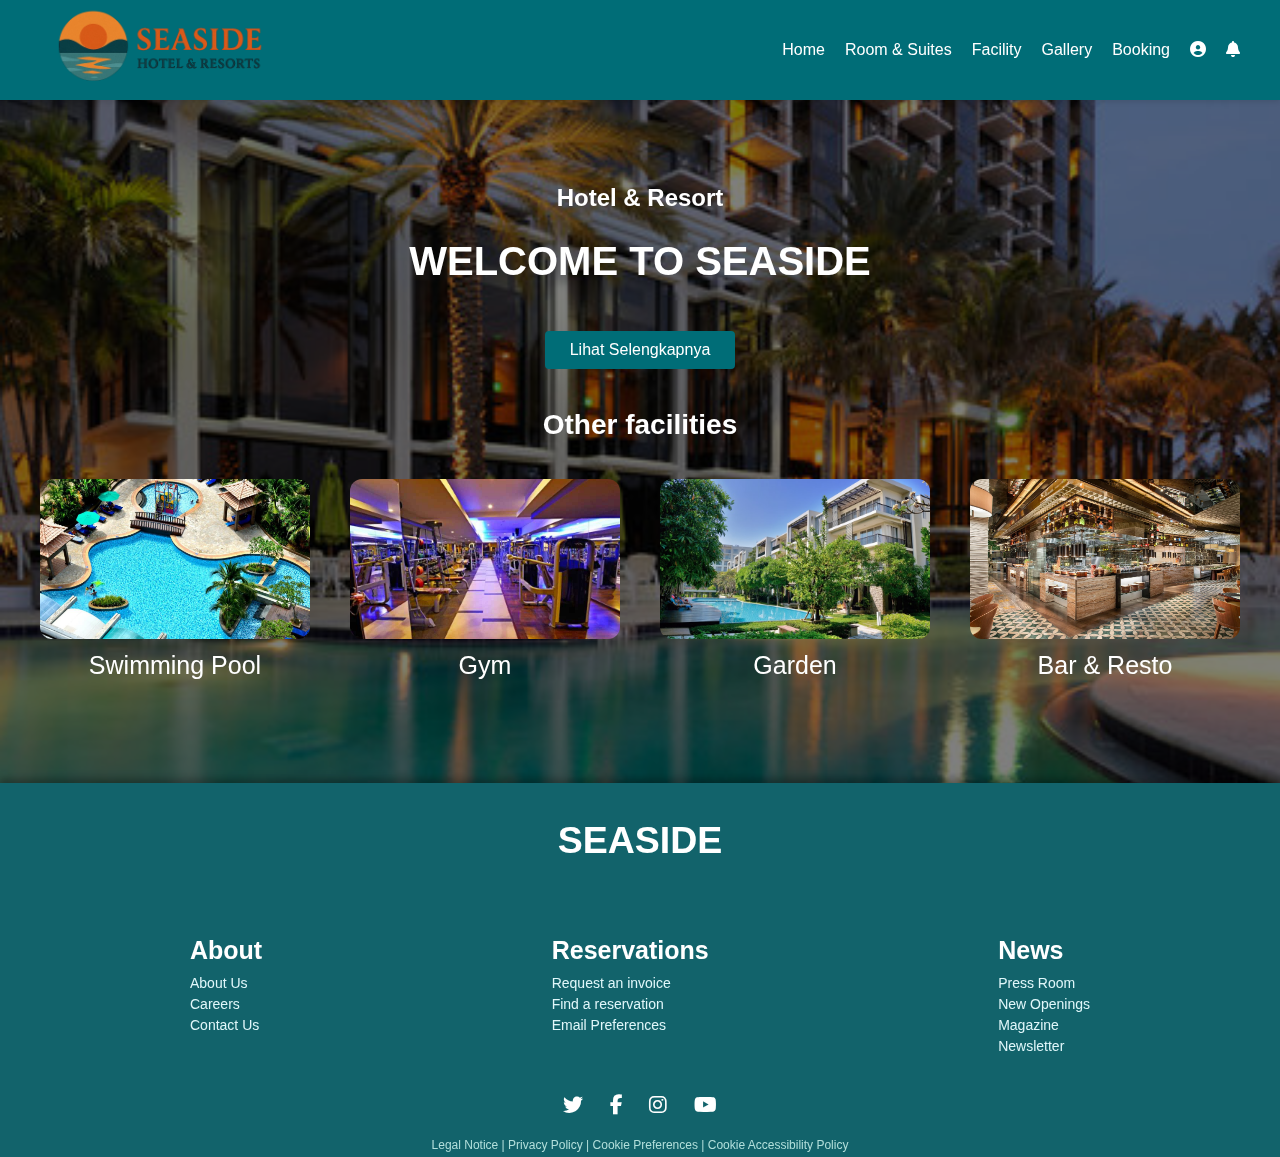
<file: Index.html>
<!DOCTYPE html>
<html lang="en">
<head>
  <meta charset="UTF-8" />
  <meta name="viewport" content="width=device-width, initial-scale=1.0"/>
  <title>Seaside Resort</title>
  <link rel="stylesheet" href="styles.css" />
  <link href="https://fonts.googleapis.com/css2?family=Roboto:wght@400;700&display=swap" rel="stylesheet">
  
  <link rel="stylesheet" href="https://cdnjs.cloudflare.com/ajax/libs/font-awesome/6.5.0/css/all.min.css">


</head>
<body> <!--Isi Utama Dalam halaman web -->

  <!-- Header -->
      <nav>
              <div class="header">
                <div class="nav-container">
                <img src="logo.png" class="logo" alt="Logo Hotel" />
                  <div class="nav">
                    <a href="Index.html">Home</a>
                    <a href="rooms.html">Room & Suites</a>
                    <a href="facility.html">Facility</a>
                    <a href="gallery.html">Gallery</a>
                    <a href="booking.html">Booking</a>
                    <!-- Ikon Notifikasi & Profil -->
                    <a href="login.html"><i class="fas fa-user-circle"></i></a>
                    <a href="notifikasi.html"><i class="fas fa-bell"></i></a>
                  </div>

              </div>
          </div>

        </nav>

  <!-- Hero Section untuk bagian Selamat Datang-->
  <section class="hero">
    <div class="hero-overlay">
      <h3>Hotel & Resort</h3>
      <h1>WELCOME TO SEASIDE</h1>
      <button class="btn">Lihat Selengkapnya</button>
      
  <!-- Untuk bagian Fasilitas Tambahan-->    
      <p class="facilities-label">Other facilities</p>
      <div class="facilities">
        <div class="facility">
          <img src="pool.jpg" alt="Swimming Pool">
          <p>Swimming Pool</p>
        </div>
        <div class="facility">
          <img src="gym.jpg" alt="Gym">
          <p>Gym</p>
        </div>
        <div class="facility">
          <img src="taman.jpeg" alt="Garden">
          <p>Garden</p>
        </div>
        <div class="facility">
          <img src="resto.jpg" alt="Bar & Resto">
          <p>Bar & Resto</p>
        </div>
      </div>
    </div>
  </section>

  <!-- Footer pada bagian bawah-->
  <footer class="footer">
    <div class="footer-content">
      <h2>SEASIDE</h2>

   <!-- Footer tambahan berisi informasi tambahan-->    
      <div class="footer-columns">
        <div>
          <h4>About</h4>
          <a href="#">About Us</a>
          <a href="#">Careers</a>
          <a href="#">Contact Us</a>
        </div>
        <div>
          <h4>Reservations</h4>
          <a href="#">Request an invoice</a>
          <a href="#">Find a reservation</a>
          <a href="#">Email Preferences</a>
        </div>
        <div>
          <h4>News</h4>
          <a href="#">Press Room</a>
          <a href="#">New Openings</a>
          <a href="#">Magazine</a>
          <a href="#">Newsletter</a>
        </div>
      </div>

      <div class="socials">
        <a href="#"><i class="fab fa-twitter"></i></a>
        <a href="#"><i class="fab fa-facebook-f"></i></a>
        <a href="https://www.instagram.com/ltfiia_"><i class="fab fa-instagram"></i></a>
        <a href="#"><i class="fab fa-youtube"></i></a>
      </div>
      <div class="legal">
        <a href="#">Legal Notice</a> | 
        <a href="#">Privacy Policy</a> | 
        <a href="#">Cookie Preferences</a> | 
        <a href="#">Cookie Accessibility Policy</a>
      </div>
    </div>
  </footer>

</body>
</html>
</file>
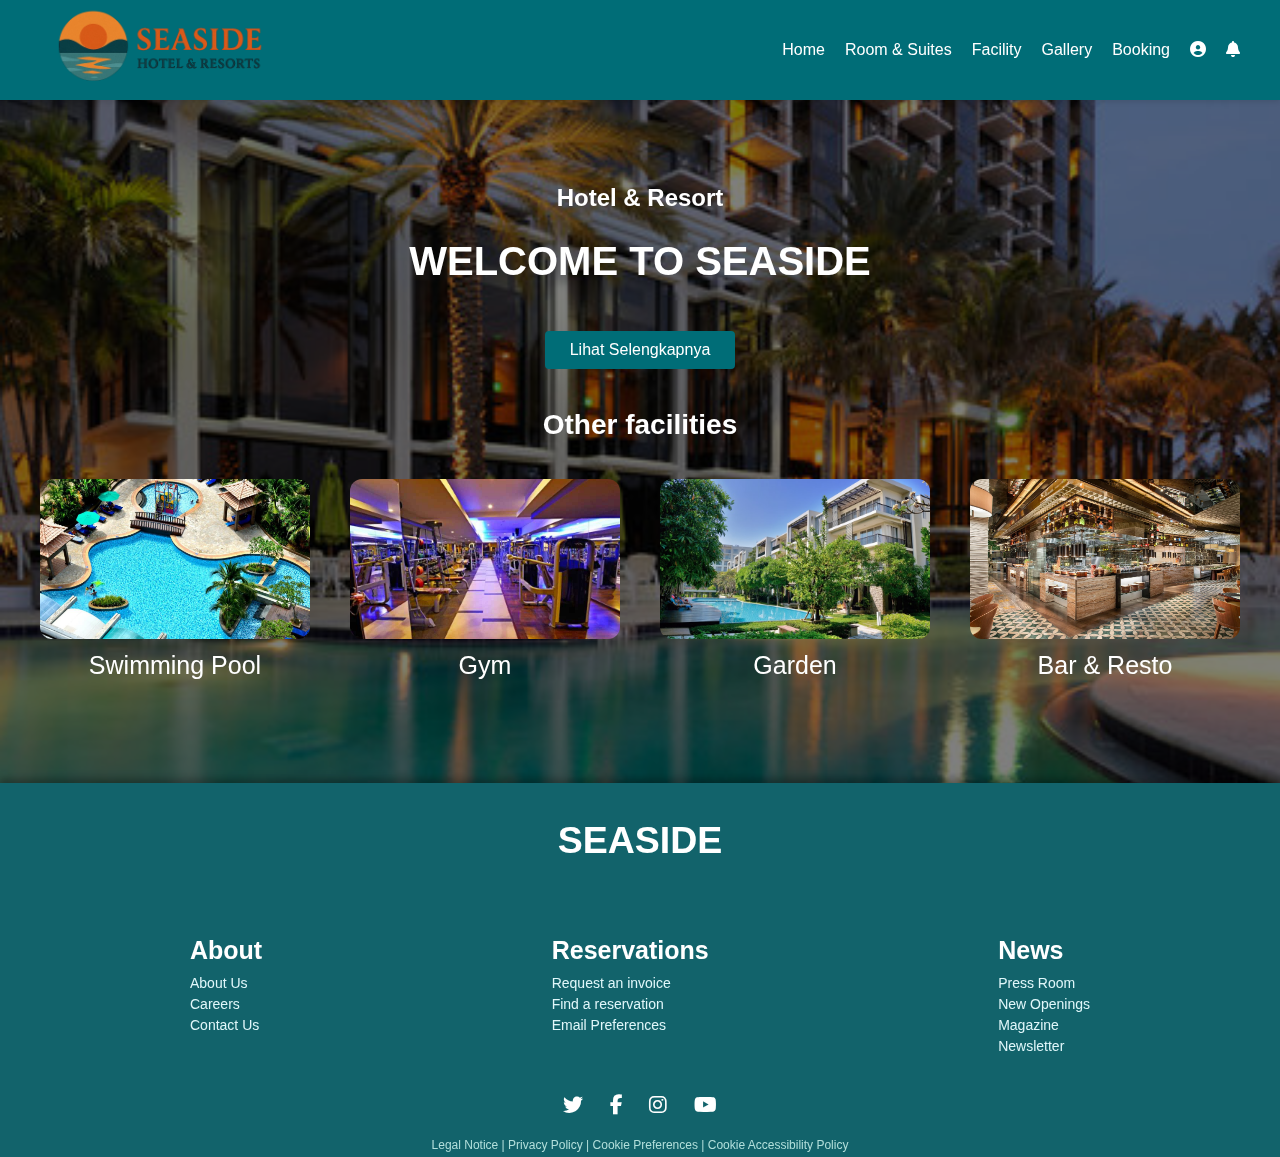
<file: facility.html>
<!DOCTYPE html>
<html lang="en">
<head>
  <meta charset="UTF-8" />
  <meta name="viewport" content="width=device-width, initial-scale=1.0"/>
  <title>Seaside Resort</title>
  <link rel="stylesheet" href="styles.css" />
  <link href="https://fonts.googleapis.com/css2?family=Roboto:wght@400;700&display=swap" rel="stylesheet">
  
  <link rel="stylesheet" href="https://cdnjs.cloudflare.com/ajax/libs/font-awesome/6.5.0/css/all.min.css">


</head>
<body> <!--Isi Utama Dalam halaman web -->

  <!-- Header -->
              <header>
              <div class="header">
                <div class="nav-container">
                <img src="logo.png" class="logo" alt="Logo Hotel" />
                  <div class="nav">
                    <a href="Index.html">Home</a>
                    <a href="rooms.html">Room & Suites</a>
                    <a href="facility.html">Facility</a>
                    <a href="gallery.html">Gallery</a>
                    <a href="booking.html">Booking</a>
                    <!-- Ikon Notifikasi & Profil -->
                    <a href="login.html"><i class="fas fa-user-circle"></i></a>
                    <a href="notifikasi.html"><i class="fas fa-bell"></i></a>
                  </div>

              </div>
          </div>

  </header>

  <!-- Hero Section untuk bagian Selamat Datang-->
  <section class="hero">
    <div class="hero-overlay">
      <h3>Hotel & Resort</h3>
      <h1>WELCOME TO SEASIDE</h1>
      <button class="btn">Lihat Selengkapnya</button>
      
  <!-- Untuk bagian Fasilitas Tambahan-->    
      <p class="facilities-label">Other facilities</p>
      <div class="facilities">
        <div class="facility">
          <img src="pool.jpg" alt="Swimming Pool">
          <p>Swimming Pool</p>
        </div>
        <div class="facility">
          <img src="gym.jpg" alt="Gym">
          <p>Gym</p>
        </div>
        <div class="facility">
          <img src="taman.jpeg" alt="Garden">
          <p>Garden</p>
        </div>
        <div class="facility">
          <img src="resto.jpg" alt="Bar & Resto">
          <p>Bar & Resto</p>
        </div>
      </div>
    </div>
  </section>

  <!-- Footer pada bagian bawah-->
  <footer class="footer">
    <div class="footer-content">
      <h2>SEASIDE</h2>

   <!-- Footer tambahan berisi informasi tambahan-->    
      <div class="footer-columns">
        <div>
          <h4>About</h4>
          <a href="#">About Us</a>
          <a href="#">Careers</a>
          <a href="#">Contact Us</a>
        </div>
        <div>
          <h4>Reservations</h4>
          <a href="#">Request an invoice</a>
          <a href="#">Find a reservation</a>
          <a href="#">Email Preferences</a>
        </div>
        <div>
          <h4>News</h4>
          <a href="#">Press Room</a>
          <a href="#">New Openings</a>
          <a href="#">Magazine</a>
          <a href="#">Newsletter</a>
        </div>
      </div>

      <div class="socials">
        <a href="#"><i class="fab fa-twitter"></i></a>
        <a href="#"><i class="fab fa-facebook-f"></i></a>
        <a href="https://www.instagram.com/ltfiia_"><i class="fab fa-instagram"></i></a>
        <a href="#"><i class="fab fa-youtube"></i></a>
      </div>
      <div class="legal">
        <a href="#">Legal Notice</a> | 
        <a href="#">Privacy Policy</a> | 
        <a href="#">Cookie Preferences</a> | 
        <a href="#">Cookie Accessibility Policy</a>
      </div>
    </div>
  </footer>

</body>
</html>
</file>
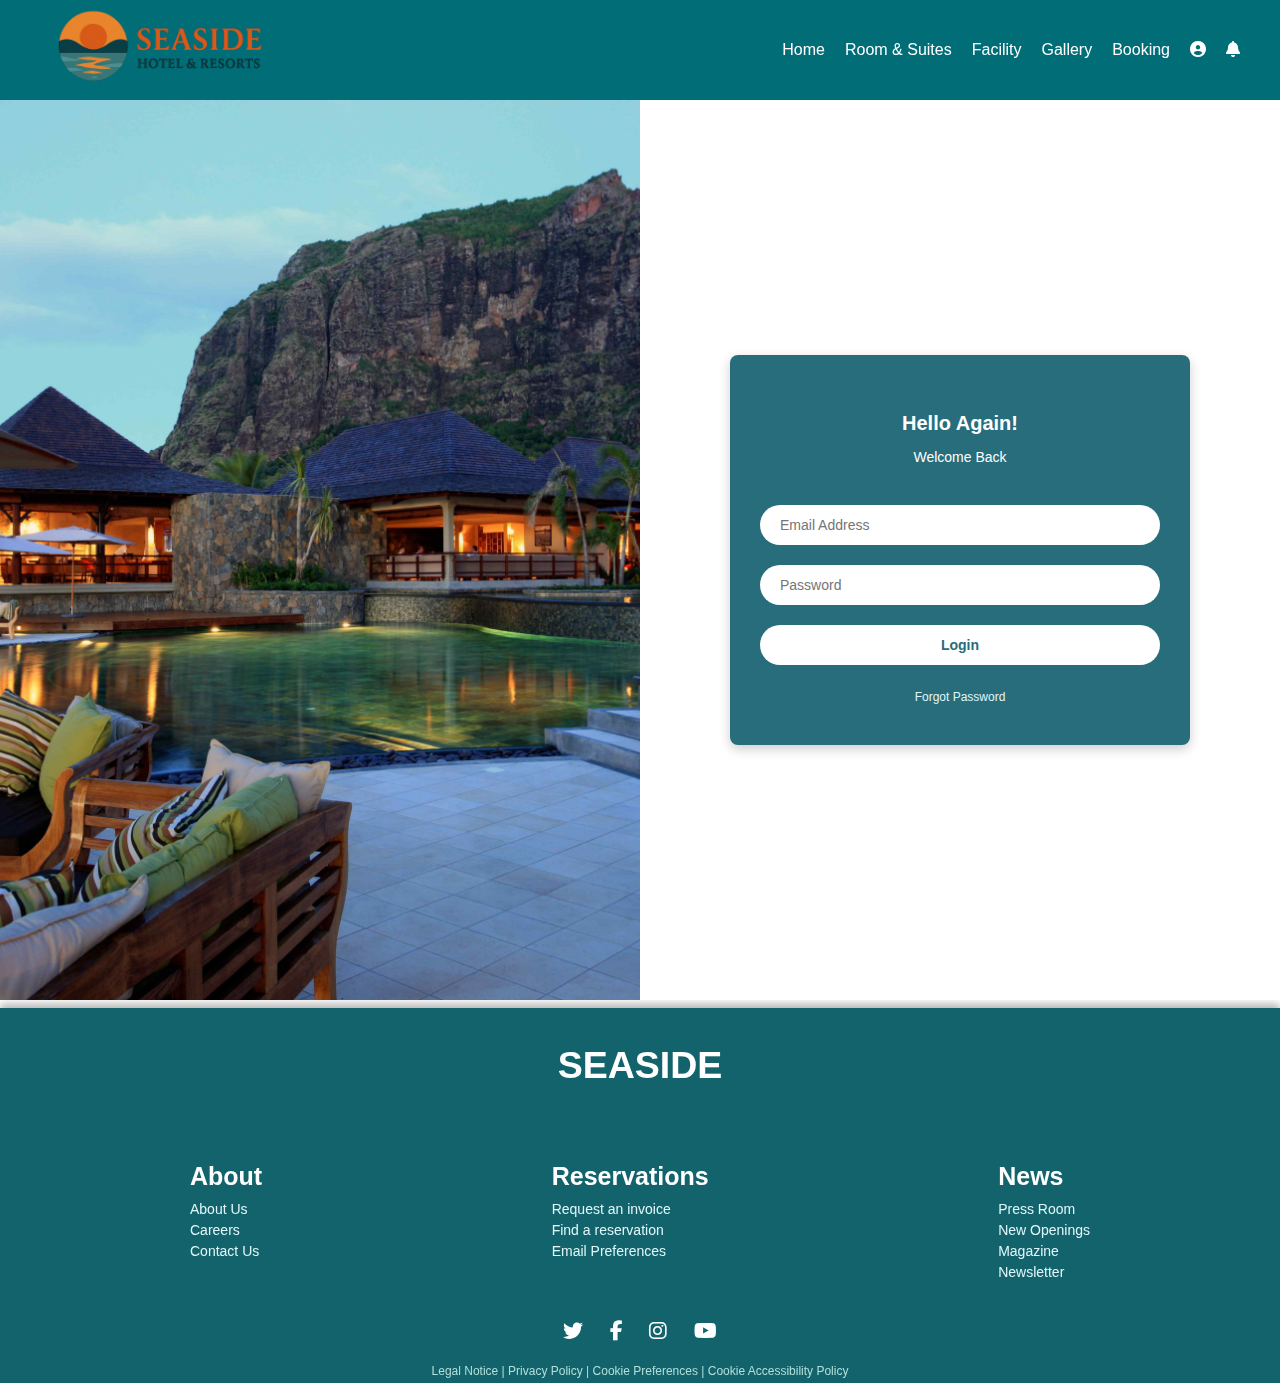
<file: login.html>
<!DOCTYPE html>
<html lang="en">
<head>
  <meta charset="UTF-8" />
  <meta name="viewport" content="width=device-width, initial-scale=1.0"/>
  <title>Seaside Login</title>
  <link rel="stylesheet" href="styles.css" />
  <link href="https://fonts.googleapis.com/css2?family=Roboto:wght@400;700&display=swap" rel="stylesheet">
  <link rel="stylesheet" href="https://cdnjs.cloudflare.com/ajax/libs/font-awesome/6.5.0/css/all.min.css">
</head>
<body>

  <!-- Header -->
  <div class="header">
    <div class="nav-container">
      <img src="logo.png" class="logo" alt="Logo Hotel" />
      <div class="nav">
        <a href="index.html">Home</a>
        <a href="rooms.html">Room & Suites</a>
        <a href="facility.html">Facility</a>
        <a href="gallery.html">Gallery</a>
        <a href="booking.html">Booking</a>
        <a href="login.html"><i class="fas fa-user-circle"></i></a>
        <a href="notifikasi.html"><i class="fas fa-bell"></i></a>
      </div>
    </div>
  </div>

  <!-- Login Section -->
  <section class="login-section">
    <div class="login-page">
  <div class="login-left"></div>
  <div class="login-right">
    <div class="login-box">
      <h2>Hello Again!</h2>
      <p>Welcome Back</p>
      <input type="email" placeholder="Email Address" />
      <input type="password" placeholder="Password" />
      <button>Login</button>
      <a href="#">Forgot Password</a>
    </div>
  </div>
</div>

  </section>

  <!-- Footer -->
  <footer class="footer">
    <div class="footer-content">
      <h2>SEASIDE</h2>

      <div class="footer-columns">
        <div>
          <h4>About</h4>
          <a href="#">About Us</a>
          <a href="#">Careers</a>
          <a href="#">Contact Us</a>
        </div>
        <div>
          <h4>Reservations</h4>
          <a href="#">Request an invoice</a>
          <a href="#">Find a reservation</a>
          <a href="#">Email Preferences</a>
        </div>
        <div>
          <h4>News</h4>
          <a href="#">Press Room</a>
          <a href="#">New Openings</a>
          <a href="#">Magazine</a>
          <a href="#">Newsletter</a>
        </div>
      </div>

      <div class="socials">
        <a href="#"><i class="fab fa-twitter"></i></a>
        <a href="#"><i class="fab fa-facebook-f"></i></a>
        <a href="https://www.instagram.com/ltfiia_"><i class="fab fa-instagram"></i></a>
        <a href="#"><i class="fab fa-youtube"></i></a>
      </div>

      <div class="legal">
        <a href="#">Legal Notice</a> | 
        <a href="#">Privacy Policy</a> | 
        <a href="#">Cookie Preferences</a> | 
        <a href="#">Cookie Accessibility Policy</a>
      </div>
    </div>
  </footer>

</body>
</html>
</file>
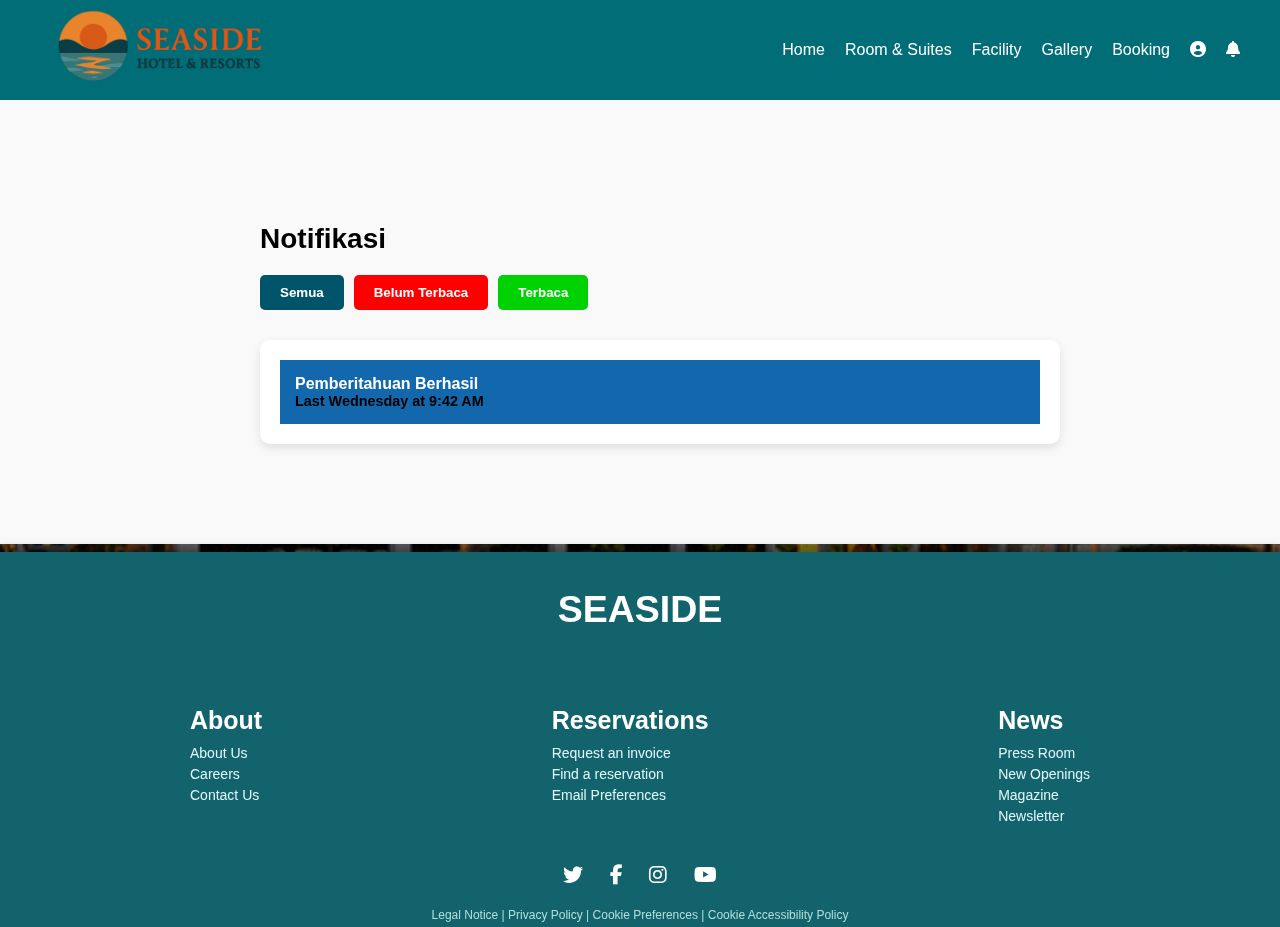
<file: notifikasi.html>
<!DOCTYPE html>
<html lang="en">
<head>
  <meta charset="UTF-8" />
  <meta name="viewport" content="width=device-width, initial-scale=1.0"/>
  <title>Seaside Resort</title>
  <link rel="stylesheet" href="styles.css" />
  <link href="https://fonts.googleapis.com/css2?family=Roboto:wght@400;700&display=swap" rel="stylesheet">
  
  <link rel="stylesheet" href="https://cdnjs.cloudflare.com/ajax/libs/font-awesome/6.5.0/css/all.min.css">


</head>
<body> <!--Isi Utama Dalam halaman web -->

  <!-- Header -->
      <header>
              <div class="header">
                <div class="nav-container">
                <img src="logo.png" class="logo" alt="Logo Hotel" />
                  <div class="nav">
                    <a href="Index.html">Home</a>
                    <a href="rooms.html">Room & Suites</a>
                    <a href="facility.html">Facility</a>
                    <a href="gallery.html">Gallery</a>
                    <a href="booking.html">Booking</a>
                    <!-- Ikon Notifikasi & Profil -->
                    <a href="login.html"><i class="fas fa-user-circle"></i></a>
                    <a href="notifikasi.html"><i class="fas fa-bell"></i></a>
                  </div>

              </div>
          </div>

  </header>

  <!-- Halaman Notifikasi -->
<main>
<div class="notification-wrapper">
  <div class="notification-page">
    <h2 class="notif-title">Notifikasi</h2>

    <div class="notif-filter">
      <button class="btn-all">Semua</button>
      <button class="btn-unread">Belum Terbaca</button>
      <button class="btn-read">Terbaca</button>
    </div>

    <div class="notif-list">
      <div class="notif-item unread">
        Pemberitahuan Berhasil

      
        <div class="notif-time">Last Wednesday at 9:42 AM</div>
      </div>
    </div>
  </div>
</div>

</section>


  <!-- Footer pada bagian bawah-->
  <footer class="footer">
    <div class="footer-content">
      <h2>SEASIDE</h2>

   <!-- Footer tambahan berisi informasi tambahan-->    
      <div class="footer-columns">
        <div>
          <h4>About</h4>
          <a href="#">About Us</a>
          <a href="#">Careers</a>
          <a href="#">Contact Us</a>
        </div>
        <div>
          <h4>Reservations</h4>
          <a href="#">Request an invoice</a>
          <a href="#">Find a reservation</a>
          <a href="#">Email Preferences</a>
        </div>
        <div>
          <h4>News</h4>
          <a href="#">Press Room</a>
          <a href="#">New Openings</a>
          <a href="#">Magazine</a>
          <a href="#">Newsletter</a>
        </div>
      </div>

      <div class="socials">
        <a href="#"><i class="fab fa-twitter"></i></a>
        <a href="#"><i class="fab fa-facebook-f"></i></a>
        <a href="https://www.instagram.com/ltfiia_"><i class="fab fa-instagram"></i></a>
        <a href="#"><i class="fab fa-youtube"></i></a>
      </div>
      <div class="legal">
        <a href="#">Legal Notice</a> | 
        <a href="#">Privacy Policy</a> | 
        <a href="#">Cookie Preferences</a> | 
        <a href="#">Cookie Accessibility Policy</a>
      </div>
    </div>
  </footer>
</main>
</body>
</html>
</file>
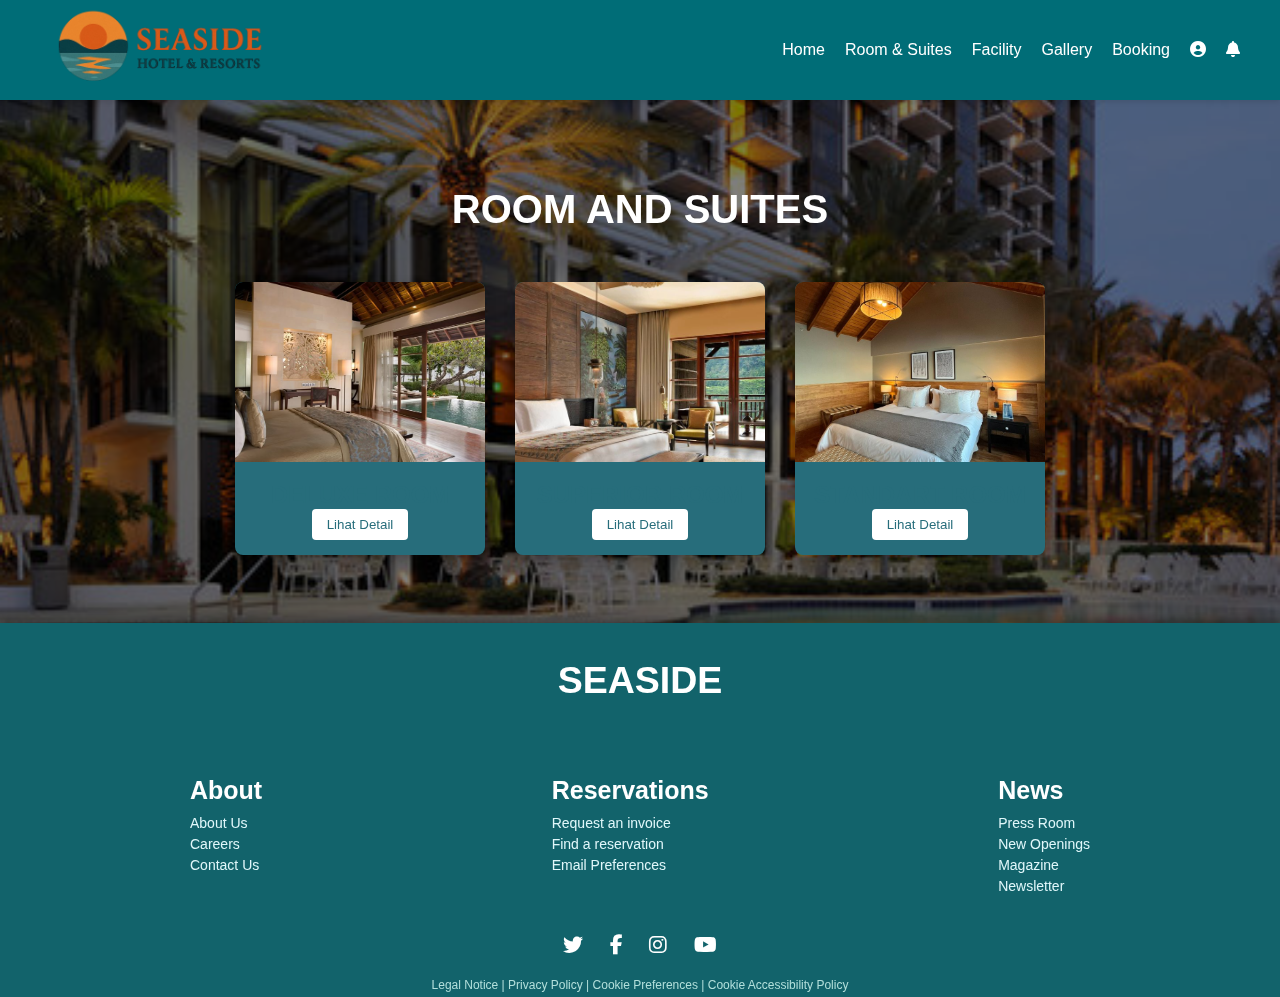
<file: rooms.html>
<!DOCTYPE html>
<html lang="en">
<head>
  <meta charset="UTF-8" />
  <meta name="viewport" content="width=device-width, initial-scale=1.0"/>
  <title>Seaside Resort</title>
  <link rel="stylesheet" href="styles.css" />
  <link href="https://fonts.googleapis.com/css2?family=Roboto:wght@400;700&display=swap" rel="stylesheet">
  
  <link rel="stylesheet" href="https://cdnjs.cloudflare.com/ajax/libs/font-awesome/6.5.0/css/all.min.css">


</head>
<body> <!--Isi Utama Dalam halaman web -->

  <header>
              <div class="header">
                <div class="nav-container">
                <img src="logo.png" class="logo" alt="Logo Hotel" />
                  <div class="nav">
                    <a href="Index.html">Home</a>
                    <a href="rooms.html">Room & Suites</a>
                    <a href="facility.html">Facility</a>
                    <a href="gallery.html">Gallery</a>
                    <a href="booking.html">Booking</a>
                    <!-- Ikon Notifikasi & Profil -->
                    <a href="login.html"><i class="fas fa-user-circle"></i></a>
                    <a href="notifikasi.html"><i class="fas fa-bell"></i></a>
                  </div>

              </div>
          </div>

  </header>

  <!-- Hero Section untuk bagian Selamat Datang-->
  <section class="hero">
    <div class="hero-overlay">
      
      <h1>ROOM AND SUITES</h1>
      
      
  <!-- Untuk bagian Fasilitas Tambahan-->    
      <div class="room-container">
            <div class="room-card">
                <img src="deluxe.jpg" alt="Deluxe Room">
                <div class="room-info">
                <h3>DELUXE ROOM</h3>
                <button>Lihat Detail</button>
                </div>
            </div>

            <div class="room-card">
                <img src="superior.jpg" alt="Superior Room">
                <div class="room-info">
                <h3>SUPERIOR ROOM</h3>
                <button>Lihat Detail</button>
                </div>
            </div>

            <div class="room-card">
                <img src="standard.jpg" alt="Standard Room">
                <div class="room-info">
                <h3>STANDART ROOM</h3>
                <button>Lihat Detail</button>
                </div>
            </div>
            </div>

    </div>
  </section>

  <!-- Footer pada bagian bawah-->
  <footer class="footer">
    <div class="footer-content">
      <h2>SEASIDE</h2>

   <!-- Footer tambahan berisi informasi tambahan-->    
      <div class="footer-columns">
        <div>
          <h4>About</h4>
          <a href="#">About Us</a>
          <a href="#">Careers</a>
          <a href="#">Contact Us</a>
        </div>
        <div>
          <h4>Reservations</h4>
          <a href="#">Request an invoice</a>
          <a href="#">Find a reservation</a>
          <a href="#">Email Preferences</a>
        </div>
        <div>
          <h4>News</h4>
          <a href="#">Press Room</a>
          <a href="#">New Openings</a>
          <a href="#">Magazine</a>
          <a href="#">Newsletter</a>
        </div>
      </div>

      <div class="socials">
        <a href="#"><i class="fab fa-twitter"></i></a>
        <a href="#"><i class="fab fa-facebook-f"></i></a>
        <a href="https://www.instagram.com/ltfiia_"><i class="fab fa-instagram"></i></a>
        <a href="#"><i class="fab fa-youtube"></i></a>
      </div>
      <div class="legal">
        <a href="#">Legal Notice</a> | 
        <a href="#">Privacy Policy</a> | 
        <a href="#">Cookie Preferences</a> | 
        <a href="#">Cookie Accessibility Policy</a>
      </div>
    </div>
  </footer>

</body>
</html>
</file>
<file: styles.css>
/* Mengatur properti dasar untuk seluruh halaman */
body:not(.login-page) {
  margin: 0; /* Menghilangkan margin bawaan browser */
  font-family: 'Open Sans', sans-serif; /* Menentukan jenis huruf yang digunakan */
  color: #fff; /* Warna teks default jadi putih */
  
  /* Menambahkan gambar sebagai latar belakang halaman */
  background-image: url(baghotell.jpg); /* Lokasi file gambar background */
  background-size: cover; /* Agar gambar menutupi seluruh area */
  background-position: center; /* Posisikan gambar di tengah */
  background-repeat: no-repeat; /* Gambar tidak diulang */
  background-attachment: fixed; /* Gambar tetap di tempat saat scroll */
}

/* Efek gelap transparan di atas background */
body:not(.login-page)::before {
  content: "";
  position: fixed;
  top: 0;
  left: 0;
  width: 100%;
  height: 100%;
  background-color: rgba(0, 0, 0, 0.5); /* Untuk baground agak Transparan hitam */
  z-index: -1; /* Supaya ada di belakang konten utama */
}

/* Mengatur tampilan link agar tidak bergaris dan warnanya mengikuti elemen induk */
a {
  text-decoration: none; /* Menghilangkan garis bawah */
  color: inherit; /* Mengikuti warna teks dari induknya */
}

/* Mengatur tampilan header bagian atas */
.header {
  background-color: #006d77; /* Warna latar belakang header */
  padding: 10px 20px; /* Ruang dalam atas-bawah 10px, kanan-kiri 20px */
  display: flex; /* Agar konten sejajar secara horizontal */
  align-items: center; /* Posisikan item di tengah secara vertikal */
  box-shadow: 0 2px 5px rgba(0, 0, 0, 0.1); /* Bayangan halus di bawah header */
  height: 80px; /* Tinggi maksimum header */
}

.nav {
  display: flex;
  align-items: center;
  margin-right: 20px;
}

/* Container navigasi dalam header */
.nav-container {
  display: flex; /* Tampilkan item secara horizontal */
  align-items: center; /* Sejajarkan vertikal */
  justify-content: space-between; /* Jarak antara logo dan menu ke tepi */
  width: 100%; /* Lebar penuh */
}

/* Mengatur ukuran logo */
.logo {
  height: 240px; /* Tinggi maksimum logo */
  width: auto; /* Otomatis menyesuaikan lebar sesuai proporsi */
  margin-left: 20px; /* Jarak kiri dari tepi */
}

/* Gaya untuk setiap link navigasi */
.nav a {
  margin-left: 20px; /* Jarak antar menu */
  color: white; /* Warna teks putih */
  font-weight: 500; /* Ketebalan huruf */
  font-size: 16px; /* Ukuran font */
}

/* Overlay yang ada di tengah halaman (tempat tulisan welcome) */
.hero-overlay {
  background-color: transparent; /* Dibuat transparan supaya background gambar terlihat */
  padding: 60px 30px; /* Ruang dalam: atas-bawah 60px, kanan-kiri 30px */
  text-align: center; /* Teks di tengah */
}

/* Judul kecil di hero section */
.hero-overlay h3 {
  font-size: 24px; /* Ukuran huruf */
  margin-bottom: 10px; /* Jarak bawah antar elemen */
}

/* Judul besar di hero section */
.hero-overlay h1 {
  font-size: 40px; /* Ukuran huruf besar */
  font-weight: bold; /* Huruf tebal */
}

/* Gaya untuk tombol utama */
.btn {
  margin: 20px 0; /* Jarak atas dan bawah */
  background-color: #006d77; /* Warna latar tombol */
  color: white; /* Warna teks */
  border: none; /* Tidak ada garis tepi */
  padding: 10px 25px; /* Ukuran tombol */
  font-size: 16px; /* Ukuran teks tombol */
  cursor: pointer; /* Kursor berubah saat diarahkan */
  border-radius: 4px; /* Sudut membulat */
}

/* Label untuk bagian fasilitas */
.facilities-label {
  margin-top: 20px; /* Jarak dari elemen atasnya */
  font-weight: bold; /* Huruf tebal */
  font-size: 28px; /* Tambahkan ini untuk membesarkan teks */
  text-align: center; /* (opsional) agar teks rata tengah */
}

/* Container fasilitas */
.facilities {
  display: flex; /* Tampilkan item secara horizontal */
  justify-content: center; /* Pusatkan isi */
  flex-wrap: wrap; /* Boleh pindah ke baris baru kalau penuh */
  margin-top: 20px; /* Jarak dari atas */
  gap: 20px; /* Jarak antar fasilitas */
}

/* Satu kotak fasilitas */
.facility {
  text-align: center; /* Teks di tengah */
  margin: 10px;
}

/* Gambar fasilitas (MENU OUR FACILITIES*/
.facility img {
  width: 270px; /* Lebar gambar */
  height: 160px; /* Tinggi gambar */
  object-fit: cover; /* Gambar tetap proporsional, tapi penuh */
  border-radius: 12px; /* Sudut membulat */
}

/* Nama fasilitas */
.facility p {
  margin-top: 8px; /* Jarak dari gambar */
  font-size: 25px;
  font-weight: 500;
}

/* Bagian footer */
.footer {
  background-color: #12636b; /* Warna latar belakang */
  padding: 5px 0px; /* Ruang dalam */
  color: white; /* Warna teks */
  margin-top: 8px; /* Jarak dari gambar */
  font-size: 25px;
  box-shadow: 0 -4px 8px rgba(0, 0, 0, 0.3); /* Bayangan di atas footer */
  
}

/* Konten utama di dalam footer */
.footer-content {
  max-width: 1000px; /* Maksimal lebar konten */
  margin: auto; /* Tengah halaman */
  width: 100%; /* Supaya tetap responsif */
  text-align: center; /* Rata tengah */
  padding: 0 20px;
}

/* Bagian kolom-kolom footer yang tulisan about, reservasion dan news*/
.footer-columns {
  display: flex;
  justify-content: space-between; /* Biar jaraknya merata kiri-kanan */
  flex-wrap: wrap;
  margin-top: 20px;
  text-align: left;
  max-width: 1000px; /* Batasi lebar konten footer */
  margin-left: auto;
  margin-right: auto;
  padding: 0 40px; /* Jarak dari tepi kiri-kanan */
}

/* Setiap kolom di footer */
.footer-columns div {
  margin: 10px 10px; /* Jarak antar kolom */
}

/* Judul masing-masing kolom */
.footer-columns h4 {
  margin-bottom: 10px;
}

/* Link di footer */
.footer-columns a {
  display: block; /* Tampilkan sebagai blok, satu per baris */
  margin: 5px 0;
  font-size: 14px;
  color: #e0f7fa; /* Warna link yang lebih terang */
}

/* Bagian sosial media */
.socials {
  margin-top: 20px;
}

/* Link icon sosial media */
.socials a {
  margin: 0 10px;
  color: white;
  font-size: 20px;
}

/* Legal notice kecil di bawah footer */
.legal {
  margin-top: 20px;
  font-size: 12px;
  color: #b2dfdb;
}

/* =================== */
/* Room & Suites Style */
/* =================== */

.room-container {
  display: flex;
  justify-content: center;
  gap: 30px;
  margin-top: 50px;
  flex-wrap: wrap; /* Tambahan kalau di layar kecil biar responsif */
}

.room-card {
  width: 250px;
  background-color: #276d7b;
  border-radius: 8px;
  overflow: hidden;
  box-shadow: 0 4px 12px rgba(0, 0, 0, 0.2);
  text-align: center;
}

.room-card img {
  width: 100%;
  height: 180px;
  object-fit: cover;
}

.room-info {
  padding: 15px;
}

.room-info h3 {
  color: white;
  margin-bottom: 10px;
}

.room-info button {
  background-color: white;
  color: #276d7b;
  padding: 8px 15px;
  border: none;
  border-radius: 4px;
  cursor: pointer;
}

.room-info button:hover {
  background-color: #e0e0e0;
}

/* Form Booking */
.booking-form {
  background-color: #f7f7f7;
  padding: 20px;
  display: flex;
  justify-content: center;
  gap: 15px;
  border-radius: 8px;
  margin: 40px 20px;
  flex-wrap: wrap;
}

.booking-form select,
.booking-form input {
  padding: 10px;
  font-size: 14px;
  border-radius: 6px;
  border: 1px solid #ccc;
}

.search-btn {
  background-color: #f9a825;
  color: white;
  padding: 10px 20px;
  border: none;
  border-radius: 6px;
  cursor: pointer;
  font-weight: bold;
}

/* Booking List */
.booking-list {
  margin: 40px 20px;
  display: flex;
  flex-direction: column;
  gap: 30px;
}

.booking-card {
  display: flex;
  background-color: white;
  border-radius: 10px;
  overflow: hidden;
  box-shadow: 0 4px 15px rgba(0,0,0,0.2);
  padding: 15px;
  align-items: center;
}

.booking-card img {
  width: 200px;
  height: 150px;
  object-fit: cover;
  border-radius: 10px;
  margin-right: 20px;
}

.room-info {
  flex: 1;
}

.room-info h3 {
  margin: 0;
  color: #276d7b;
}

.room-info ul {
  padding: 0;
  list-style: none;
}

.room-info ul li {
  font-size: 14px;
  color: #555;
}

.booking-details {
  display: flex;
  flex-direction: column;
  gap: 8px;
  align-items: flex-start;
}

.booking-details input {
  padding: 6px;
  border-radius: 4px;
  border: 1px solid #ccc;
}

.price {
  font-weight: bold;
  color: orange;
  margin-top: 10px;
}

.book-btn {
  background-color: #276d7b;
  color: white;
  padding: 8px 15px;
  border: none;
  border-radius: 6px;
  cursor: pointer;
}

/* ================= */
/* Login Page Style  */
/* ================= */

.login-page {
  display: flex;
  height: 100vh;
  width: 100%;
}

/* Bagian kiri dengan gambar background */
.login-left {
  flex: 1;
  background-image: url('login.jpg'); /* Ganti jika berbeda */
  background-size: cover;
  background-position: center;
}

/* Bagian kanan untuk form login */
.login-right {
  flex: 1;
  background-color: white;
  display: flex;
  justify-content: center;
  align-items: center;
  position: relative;
}

/* Kotak login */
.login-box {
  background-color: #276d7b;
  padding: 40px 30px;
  border-radius: 8px;
  width: 100%;
  max-width: 400px;
  text-align: center;
  color: white;
  box-shadow: 0 4px 12px rgba(0, 0, 0, 0.2);
}

.login-box h2 {
  margin-bottom: 10px;
  font-size: 20px;
}

.login-box p {
  margin-bottom: 30px;
  font-size: 14px;
}

/* Input field */
.login-box input[type="email"],
.login-box input[type="password"] {
  width: 100%;
  padding: 12px 20px;
  margin: 10px 0;
  border: none;
  border-radius: 25px;
  box-sizing: border-box; /* Ini penting biar padding gak nambahin lebar */
  outline: none;
  font-size: 14px;
}

/* Tombol Login */
.login-box button {
  width: 100%;
  padding: 12px 20px;
  margin: 10px 0;
  border: none;
  border-radius: 25px;
  background-color: white;
  color: #276d7b;
  font-weight: bold;
  cursor: pointer;
  font-size: 14px;
  box-sizing: border-box; /* Ini penting biar padding gak nambahin lebar */
  margin-top: 10px;
}

.login-box button:hover {
  background-color: white;
  color: #276d7b;
  font-weight: bold;
  cursor: pointer;
  transition: background-color 0.3s ease;
}

/* Link "Forgot Password" */
.login-box a {
  display: inline-block;
  margin-top: 15px;
  font-size: 12px;
  color: #e0f7fa;
}


/* ================= */
/* Notifikasi Section */
/* ================= */
.notification-wrapper {
  background: #f9f9f9;
  padding: 50px 20px;
  width: 100%;
}

.notification-page {
  background: #f9f9f9;
  padding: 50px 20px; 
  max-width: 800px;
  margin: 0 auto;

}

.notif-title {
  font-size: 28px;
  font-weight: 700;
  margin-bottom: 20px;
  color: #000;
  text-align: left;
}

.notif-filter {
  display: flex;
  justify-content: flex-start;
  gap: 10px;
  margin-bottom: 30px;
  flex-wrap: wrap;
}

.notif-filter button {
  padding: 10px 20px;
  font-weight: bold;
  border: none;
  border-radius: 5px;
  cursor: pointer;
}

.btn-all {
  background-color: #005469;
  color: #ffffff;
  border: 1px solid #ffffff;
}

.btn-unread {
  background-color: red;
  color: #fff;
}

.btn-read {
  background-color: #00d100;
  color: #fff;
}

.notif-list {
  background: #fff;
  max-width: 800px;
  margin: 0 auto;
  border-radius: 10px;
  padding: 20px;
  box-shadow: 0 4px 10px rgba(0,0,0,0.1);
  text-align: left;
}

.notif-item {
  padding: 15px;
  border-bottom: 1px solid #000000; /* untuk warna tulisan*/
}

.notif-item:last-child {
  border-bottom: none;
}

.notif-item.unread {
  font-weight: bold;
  background-color: #1267ad; /* untuk bagroung tulisan isi notifikasi*/
}

.notif-time {
  font-size: 0.9rem;
  color: #000000;
}
</file>
